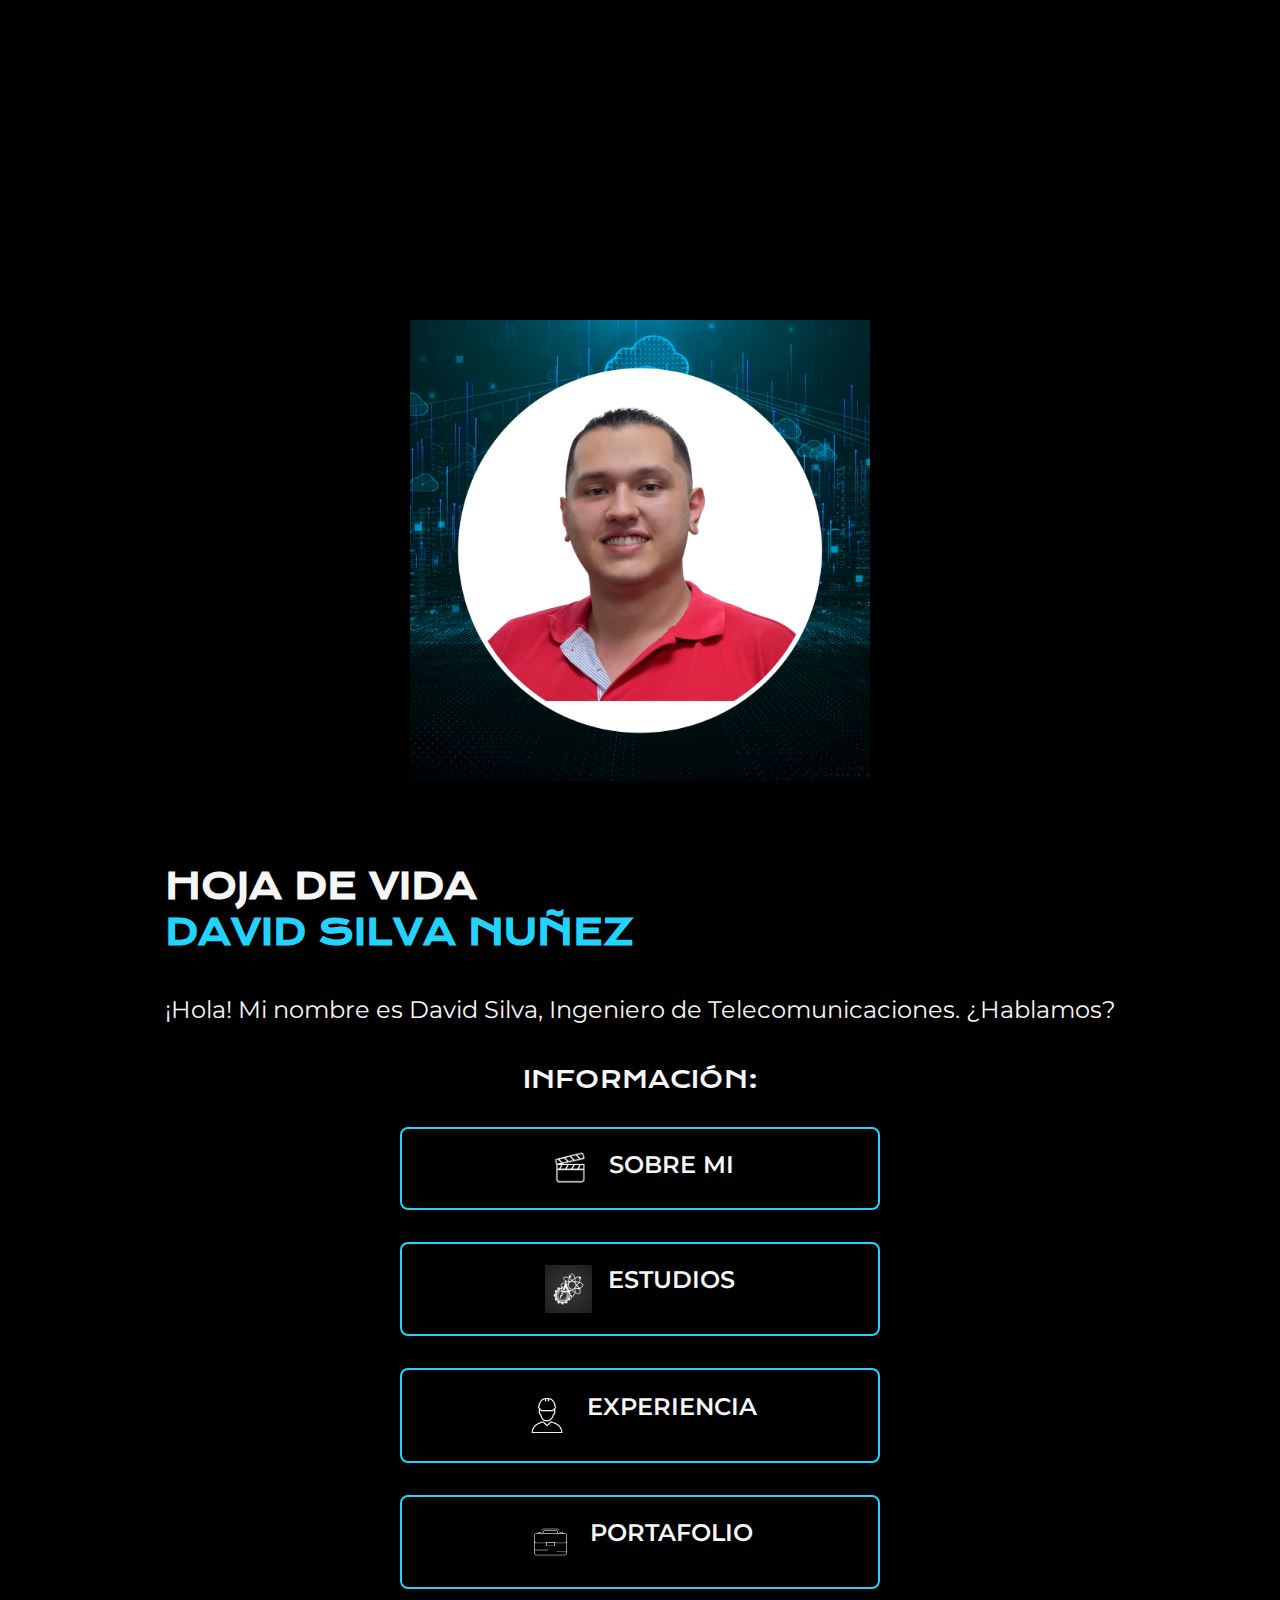
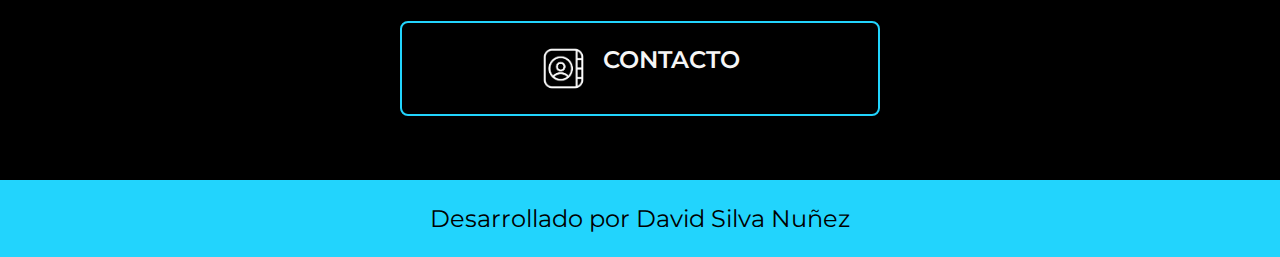
<file: index.html>
<!DOCTYPE html>
<html lang="es-mx">

<head>
    <meta charset="UTF-8">
    <meta http-equiv="X-UA-Compatible" content="IE=edge">
    <meta name="viewport" content="width=device-width, initial-scale=1.0">
    <title>Portafolio</title>
    <link rel="stylesheet" href="styles/style.css">
</head>

<body>
    <header class="header">
    </header>

    <main class="presentacion">
        <section class="presentacion_contenido">
            <h1 class="presentacion_contenido_titulo">HOJA DE VIDA <br><strong class="titulo-destaque">DAVID SILVA
                    NUÑEZ</strong></h1>
            <p class="presentacion_contenido_texto">¡Hola! Mi nombre es David Silva, Ingeniero de Telecomunicaciones. ¿Hablamos?
            </p>
            <div class="presentacion_enlaces">
                <h2 class="presentacion_enlaces_subtitulo">INFORMACIÓN:</h2>
                <a class="presentacion_enlaces_link" href="pages/about.html">
                    <img src="imgs/bio.png" alt="">SOBRE MI
                    </a>
                <a class="presentacion_enlaces_link" href="pages/estudios.html">
                    <img src="imgs/estudios.png" alt="">ESTUDIOS
                    </a>
                <a class="presentacion_enlaces_link" href="pages/experiencia.html">
                    <img src="imgs/exp.png" alt="">EXPERIENCIA
                    </a>
                <a class="presentacion_enlaces_link" href="pages/portafolio.html">
                    <img src="imgs/portafolio.png" alt="">PORTAFOLIO
                    </a>
                <a class="presentacion_enlaces_link" href="pages/contacto.html">
                    <img src="imgs/contacto.jpg" alt="">CONTACTO
                    </a>
            </div>
        </section>
        <img class="presentacion_imagen" src="imgs/Imagen.png" alt="Imagen de David Silva Nuñez.";>
    </main>
    <footer class="footer">
        <p>Desarrollado por David Silva Nuñez</p>
    </footer>
</body>

</html>
</file>
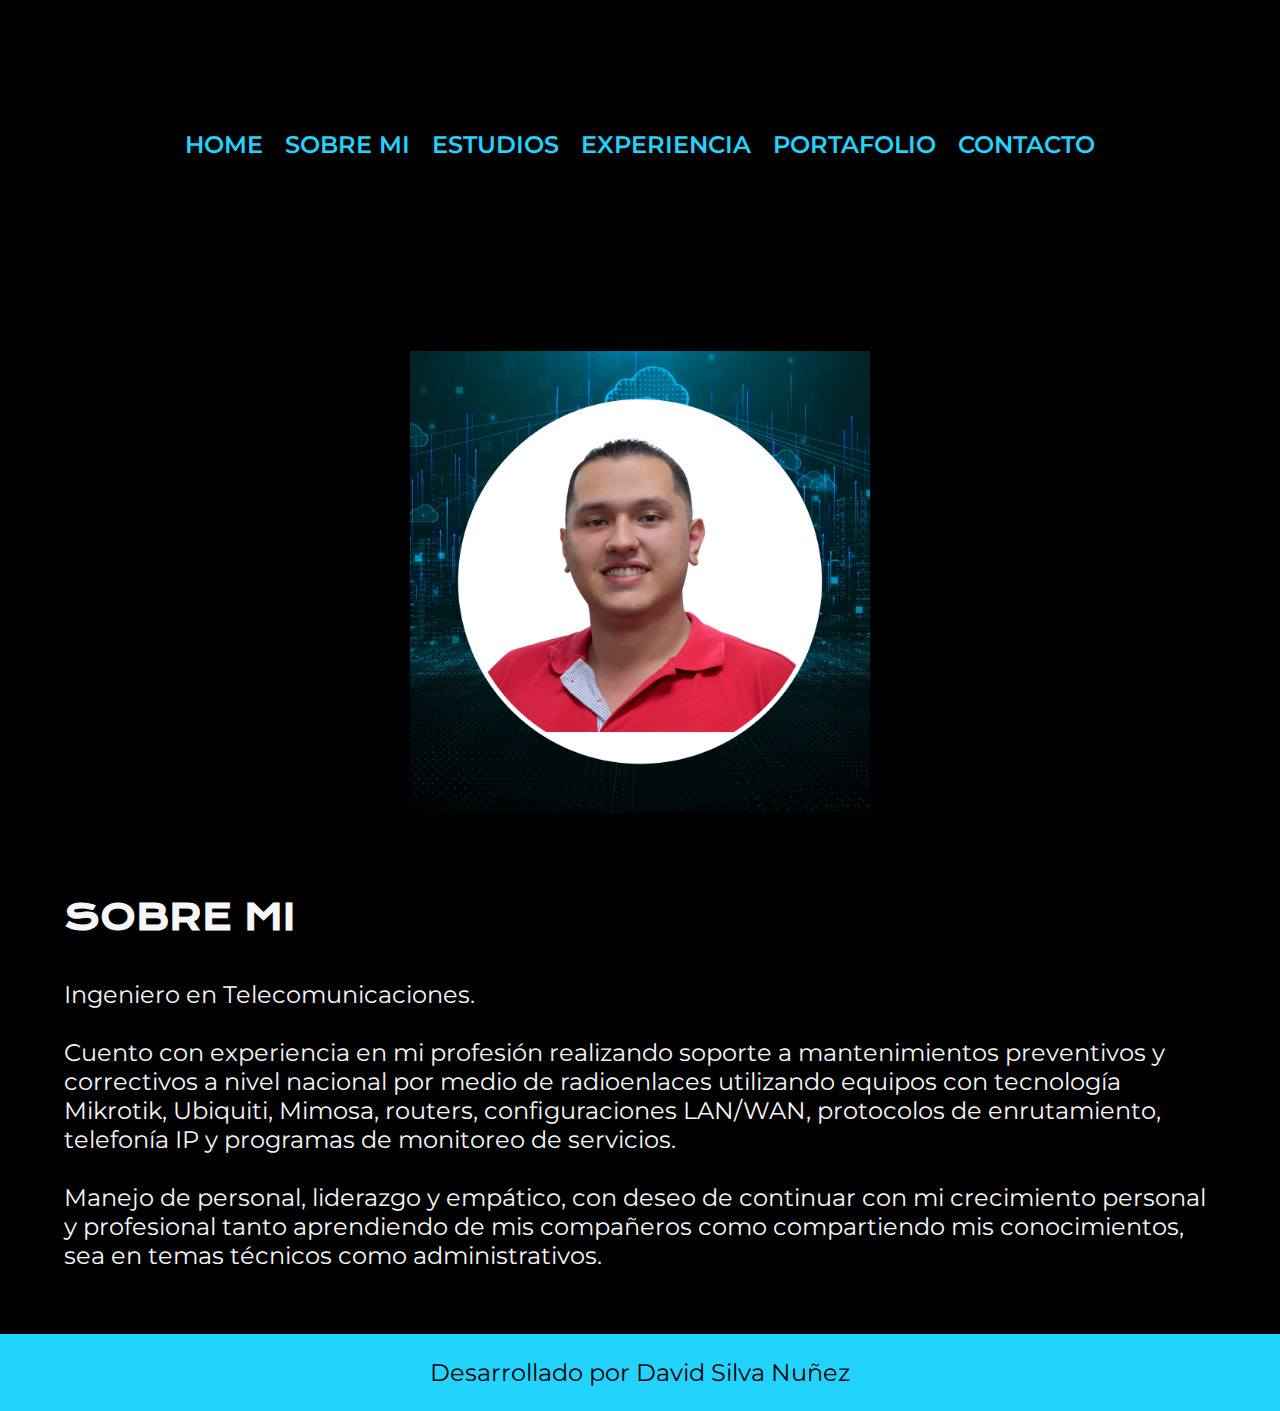
<file: pages/about.html>
<!DOCTYPE html>
<html lang="es-mx">

<head>
    <meta charset="UTF-8">
    <meta name="viewport" content="width=device-width, initial-scale=1.0">
    <title>Sobre Mí</title>
    <link rel="stylesheet" href="../styles/style.css">
</head>

<body>
    <header class="header">
        <nav class="header_menu">
            <a class="header_menu_link" href="../index.html">HOME</a>
            <a class="header_menu_link" href="about.html">SOBRE MI</a>
            <a class="header_menu_link" href="estudios.html">ESTUDIOS</a>
            <a class="header_menu_link" href="experiencia.html">EXPERIENCIA</a>
            <a class="header_menu_link" href="portafolio.html">PORTAFOLIO</a>
            <a class="header_menu_link" href="contacto.html">CONTACTO</a>
        </nav>
    </header>

    <main class="presentacion">
        <section class="presentacion_contenido">
            <h1 class="presentacion_contenido_titulo">SOBRE MI</h1>
            <p class="presentacion_contenido_texto">Ingeniero en Telecomunicaciones.
                <br><br>
                Cuento con experiencia en mi profesión realizando soporte a mantenimientos preventivos y correctivos a
                nivel nacional por medio de radioenlaces utilizando equipos con tecnología Mikrotik, Ubiquiti, Mimosa,
                routers, configuraciones LAN/WAN, protocolos de enrutamiento, telefonía IP y programas de monitoreo de
                servicios.
                <br><br>
                Manejo de personal, liderazgo y empático, con deseo de continuar con mi crecimiento personal y
                profesional tanto aprendiendo de mis compañeros como compartiendo mis conocimientos, sea en temas
                técnicos como administrativos.
            </p>
        </section>
        <img class="presentacion_imagen" src="../imgs/Imagen.png" alt="Imagen de David Silva Nuñez." ;>
    </main>

    <footer class="footer">
        <p>Desarrollado por David Silva Nuñez</p>
    </footer>
</body>

</html>
</file>
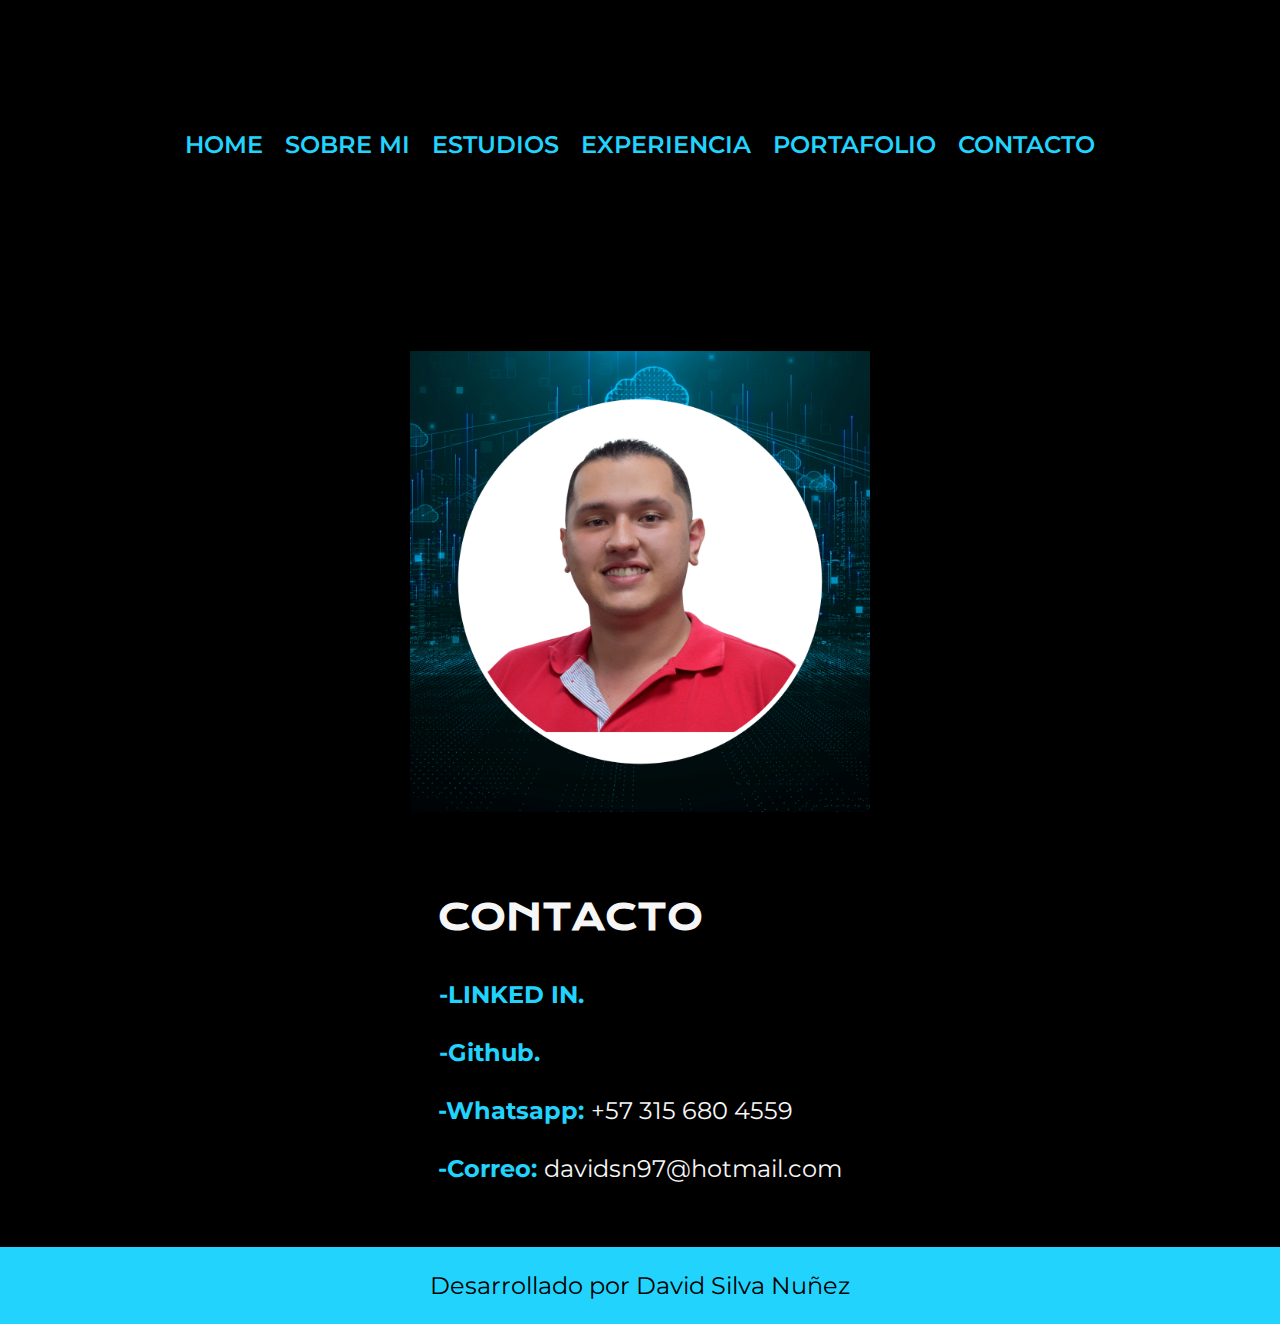
<file: pages/contacto.html>
<!DOCTYPE html>
<html lang="es-mx">

<head>
    <meta charset="UTF-8">
    <meta name="viewport" content="width=device-width, initial-scale=1.0">
    <title>Contacto</title>
    <link rel="stylesheet" href="../styles/style.css">
</head>

<body>
    <header class="header">
        <nav class="header_menu">
            <a class="header_menu_link" href="../index.html">HOME</a>
            <a class="header_menu_link" href="about.html">SOBRE MI</a>
            <a class="header_menu_link" href="estudios.html">ESTUDIOS</a>
            <a class="header_menu_link" href="experiencia.html">EXPERIENCIA</a>
            <a class="header_menu_link" href="portafolio.html">PORTAFOLIO</a>
            <a class="header_menu_link" href="contacto.html">CONTACTO</a>
        </nav>
    </header>

    <main class="presentacion">
        <section class="presentacion_contenido">
            <h1 class="presentacion_contenido_titulo">CONTACTO</h1>
            <p class="presentacion_contenido_texto">
                <a href="https://www.linkedin.com/in/david-silva-nu%C3%B1ez-28001b107/" target="_blank"
                    ;><strong>-LINKED IN.</strong></a> <br><br>

                <a href="https://github.com/dsilvan97" target="_blank" ;><strong>-Github.</strong></a> <br><br>

                <strong>-Whatsapp: </strong> +57 315 680 4559 <br><br>
                <strong>-Correo: </strong> davidsn97@hotmail.com
            </p>
        </section>
        <img class="presentacion_imagen" src="../imgs/Imagen.png" alt="Imagen de David Silva Nuñez." ;>
    </main>

    <footer class="footer">
        <p>Desarrollado por David Silva Nuñez</p>
    </footer>
</body>

</html>
</file>
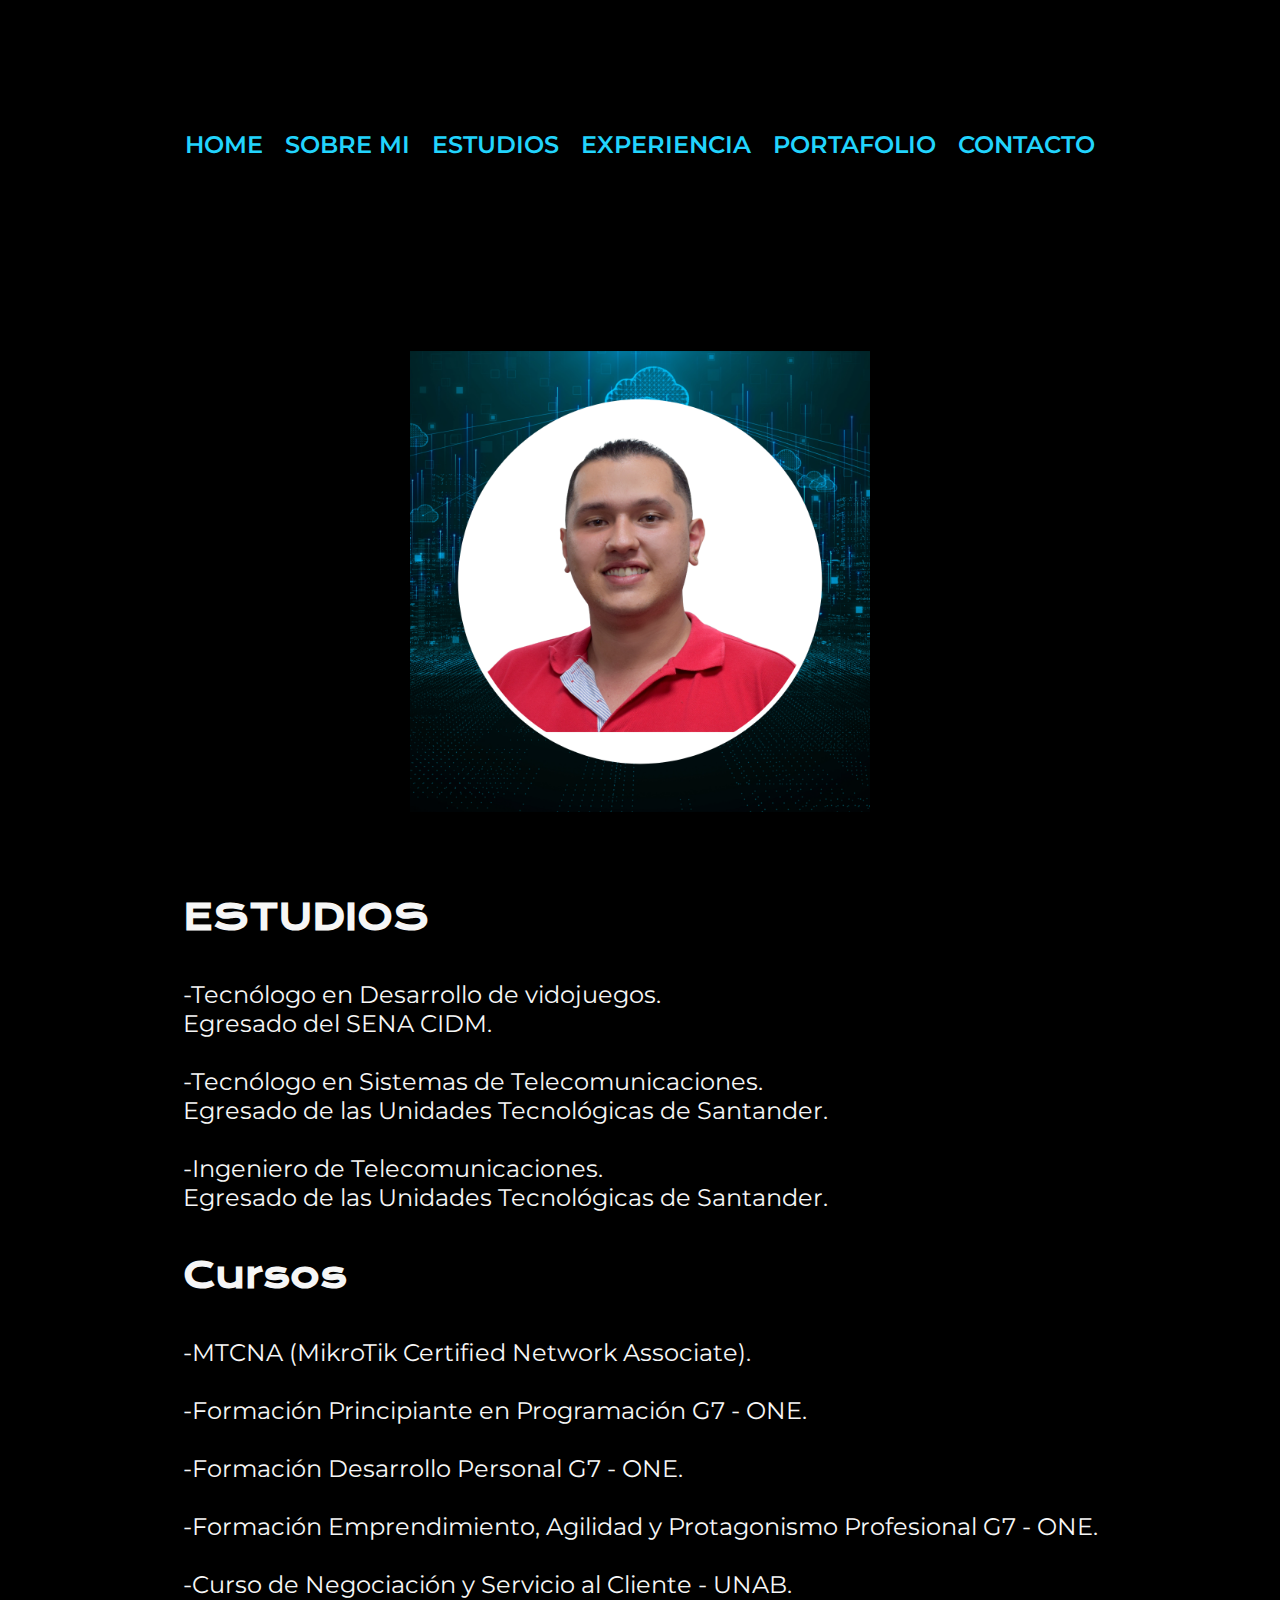
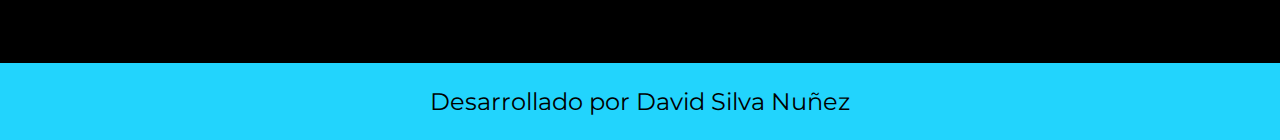
<file: pages/estudios.html>
<!DOCTYPE html>
<html lang="es-mx">
<head>
    <meta charset="UTF-8">
    <meta name="viewport" content="width=device-width, initial-scale=1.0">
    <title>Estudios</title>
    <link rel="stylesheet" href="../styles/style.css">
</head>
<body>
    <header class="header">
        <nav class="header_menu">
            <a class="header_menu_link" href="../index.html">HOME</a>
            <a class="header_menu_link" href="about.html">SOBRE MI</a>
            <a class="header_menu_link" href="estudios.html">ESTUDIOS</a>
            <a class="header_menu_link" href="experiencia.html">EXPERIENCIA</a>
            <a class="header_menu_link" href="portafolio.html">PORTAFOLIO</a>
            <a class="header_menu_link" href="contacto.html">CONTACTO</a>
        </nav>
    </header>

    <main class="presentacion">
        <section class="presentacion_contenido">
            <h1 class="presentacion_contenido_titulo">ESTUDIOS</h1>
            <p class="presentacion_contenido_texto">
                -Tecnólogo en Desarrollo de vidojuegos.<br>Egresado del SENA CIDM.
                <br><br>
                -Tecnólogo en Sistemas de Telecomunicaciones.<br>Egresado de las Unidades Tecnológicas de Santander.
                <br><br>
                -Ingeniero de Telecomunicaciones.<br>Egresado de las Unidades Tecnológicas de Santander.
            </p>

            <h2 class="presentacion_contenido_titulo">Cursos</h2>
            <p class="presentacion_contenido_texto">
                -MTCNA (MikroTik Certified Network Associate).
                <br><br>
                -Formación Principiante en Programación G7 - ONE.
                <br><br>
                -Formación Desarrollo Personal G7 - ONE.
                <br><br>
                -Formación Emprendimiento, Agilidad y Protagonismo Profesional G7 - ONE.
                <br><br>
                -Curso de Negociación y Servicio al Cliente - UNAB.
            </p>
        </section>
        <img class="presentacion_imagen" src="../imgs/Imagen.png" alt="Imagen de David Silva Nuñez.";>
    </main>

    <footer class="footer">
        <p>Desarrollado por David Silva Nuñez</p>
    </footer>
</body>
</html>
</file>
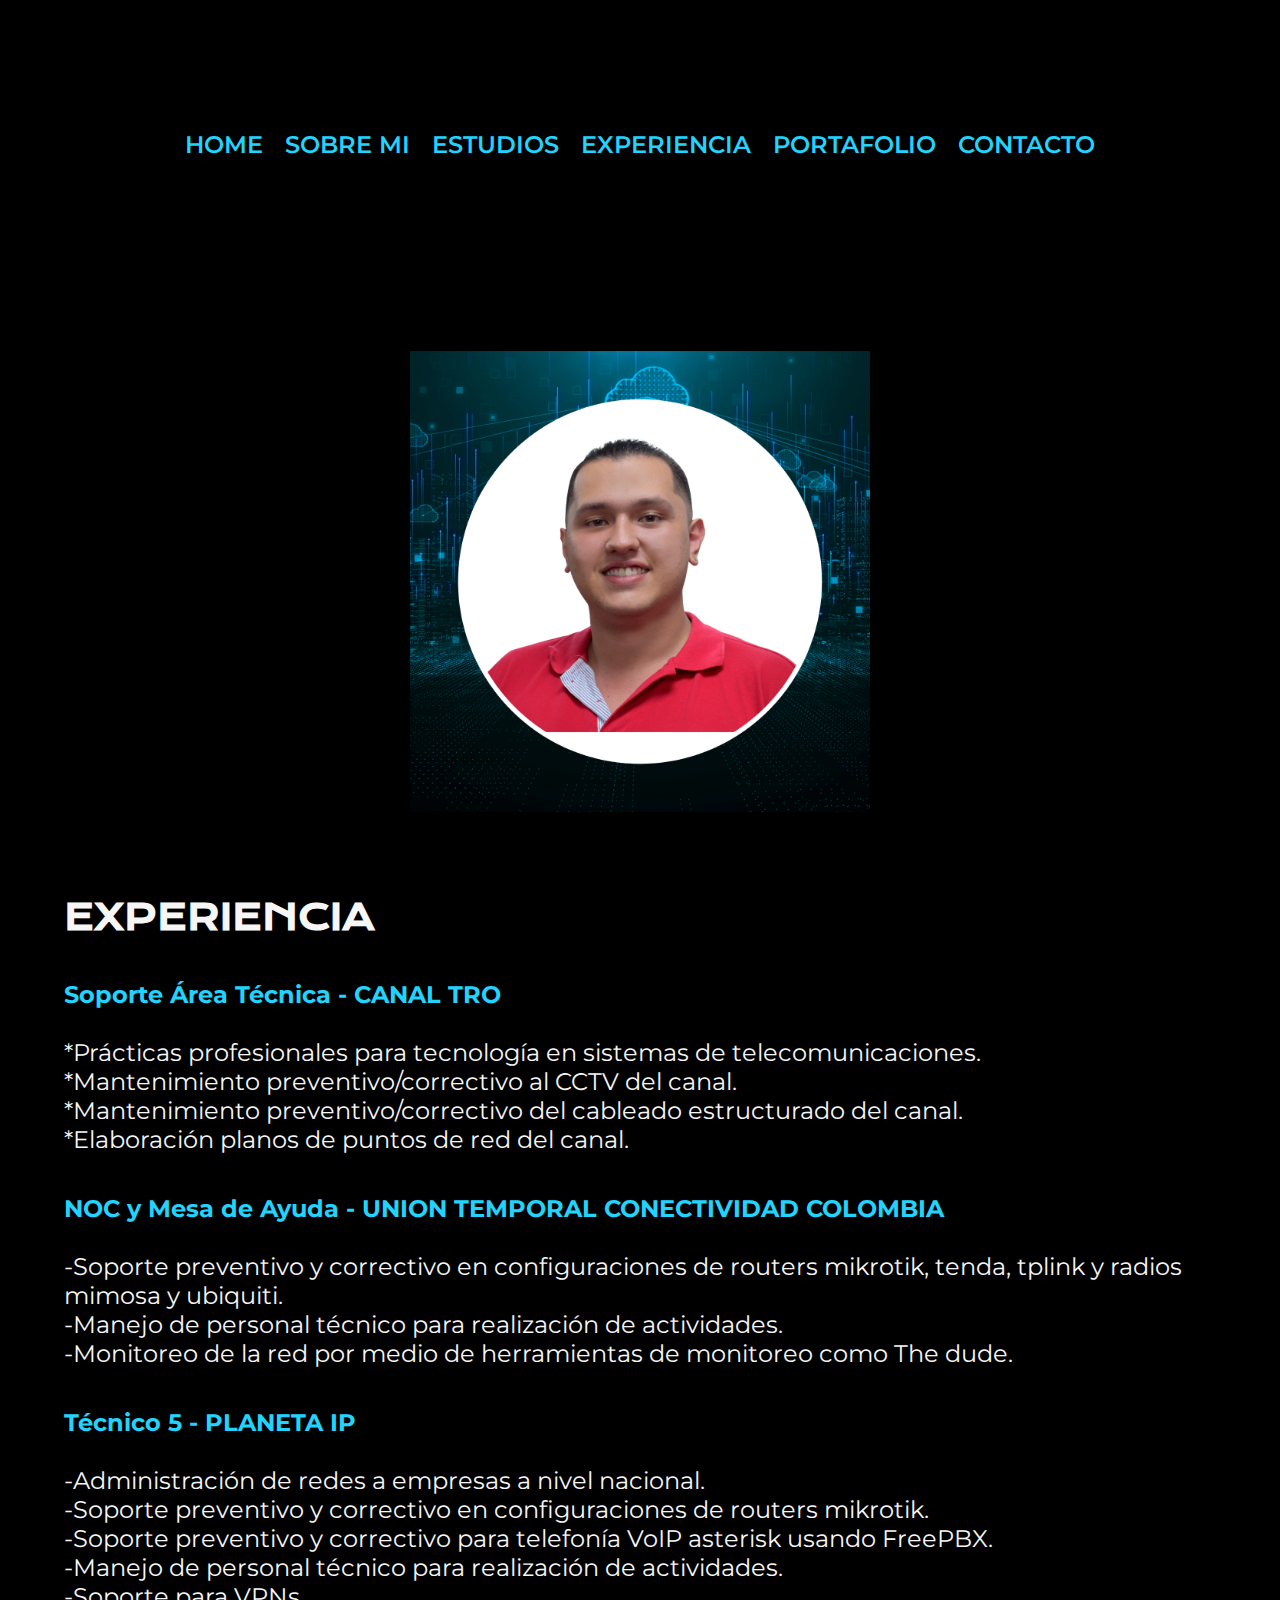
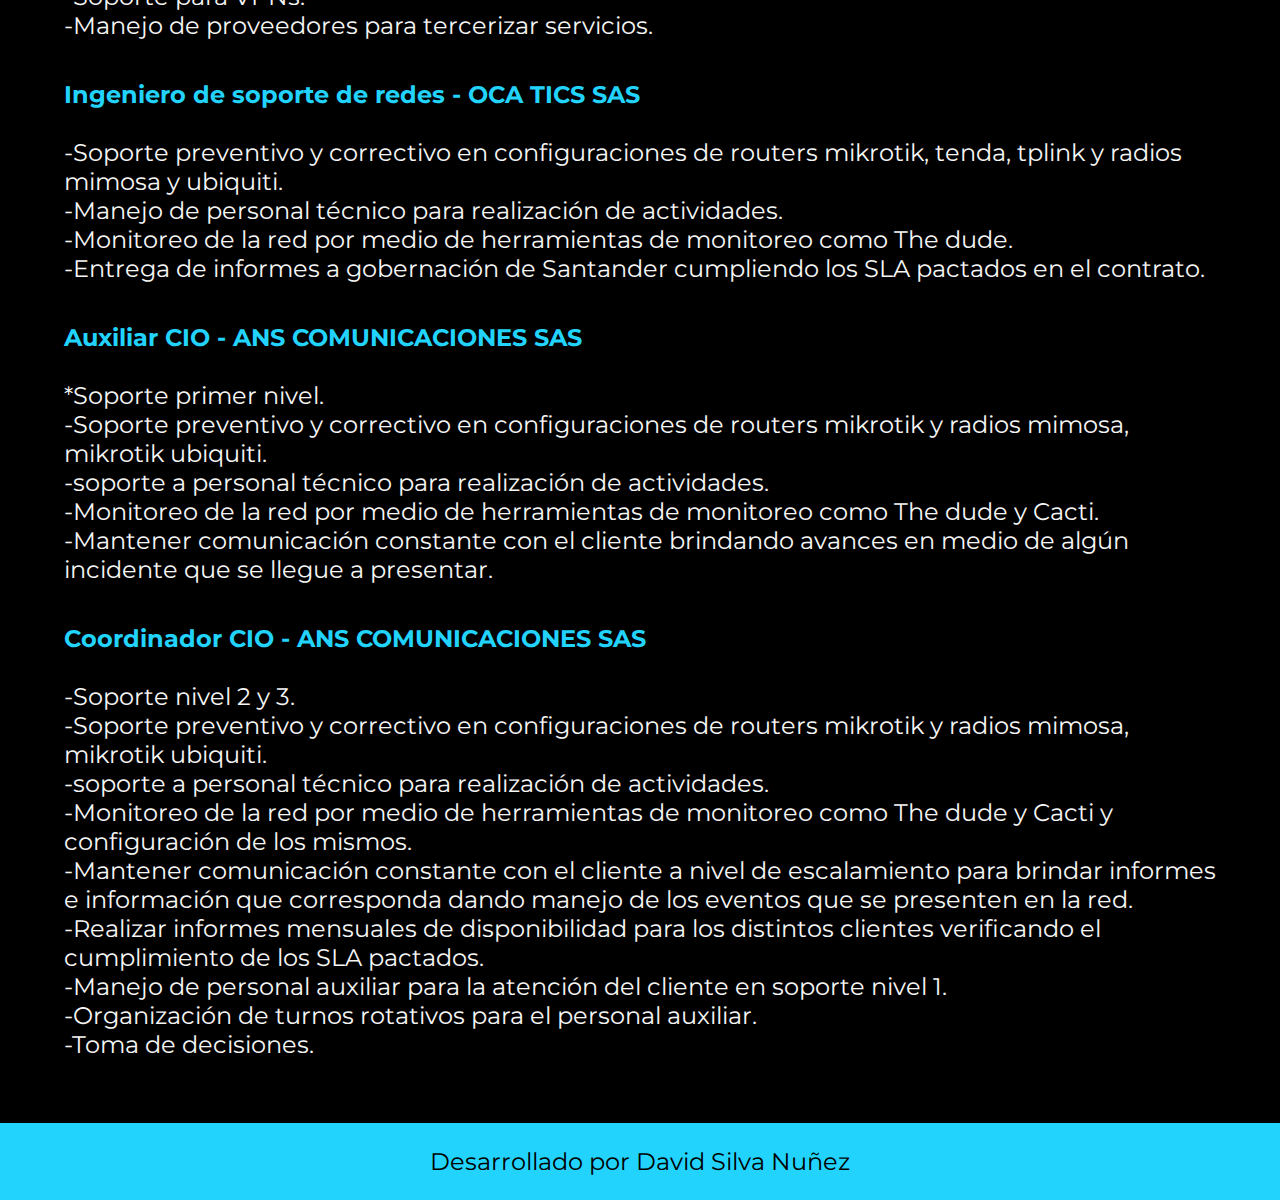
<file: pages/experiencia.html>
<!DOCTYPE html>
<html lang="es-mx">

<head>
    <meta charset="UTF-8">
    <meta name="viewport" content="width=device-width, initial-scale=1.0">
    <title>Experiencia</title>
    <link rel="stylesheet" href="../styles/style.css">
</head>

<body>
    <header class="header">
        <nav class="header_menu">
            <a class="header_menu_link" href="../index.html">HOME</a>
            <a class="header_menu_link" href="about.html">SOBRE MI</a>
            <a class="header_menu_link" href="estudios.html">ESTUDIOS</a>
            <a class="header_menu_link" href="experiencia.html">EXPERIENCIA</a>
            <a class="header_menu_link" href="portafolio.html">PORTAFOLIO</a>
            <a class="header_menu_link" href="contacto.html">CONTACTO</a>
        </nav>
    </header>

    <main class="presentacion">
        <section class="presentacion_contenido">
            <h1 class="presentacion_contenido_titulo">EXPERIENCIA</h1>
            <p class="presentacion_contenido_texto"><strong>Soporte Área Técnica - CANAL TRO</strong>
                <br><br>
                *Prácticas profesionales para tecnología en sistemas de telecomunicaciones.<br>
                *Mantenimiento preventivo/correctivo al CCTV del canal.<br>
                *Mantenimiento preventivo/correctivo del cableado estructurado del canal.<br>
                *Elaboración planos de puntos de red del canal.
            </p>

            <p class="presentacion_contenido_texto"><strong>NOC y Mesa de Ayuda - UNION TEMPORAL CONECTIVIDAD
                    COLOMBIA</strong>
                <br><br>
                -Soporte preventivo y correctivo en configuraciones de routers mikrotik, tenda, tplink y radios mimosa y
                ubiquiti.<br>
                -Manejo de personal técnico para realización de actividades.<br>
                -Monitoreo de la red por medio de herramientas de monitoreo como The dude.
            </p>

            <p class="presentacion_contenido_texto"><strong>Técnico 5 - PLANETA IP</strong>
                <br><br>
                -Administración de redes a empresas a nivel nacional.<br>
                -Soporte preventivo y correctivo en configuraciones de routers mikrotik.<br>
                -Soporte preventivo y correctivo para telefonía VoIP asterisk usando FreePBX.<br>
                -Manejo de personal técnico para realización de actividades.<br>
                -Soporte para VPNs.<br>
                -Manejo de proveedores para tercerizar servicios.
            </p>

            <p class="presentacion_contenido_texto"><strong>Ingeniero de soporte de redes - OCA TICS SAS</strong>
                <br><br>
                -Soporte preventivo y correctivo en configuraciones de routers mikrotik, tenda, tplink y radios mimosa y
                ubiquiti.<br>
                -Manejo de personal técnico para realización de actividades.<br>
                -Monitoreo de la red por medio de herramientas de monitoreo como The dude.<br>
                -Entrega de informes a gobernación de Santander cumpliendo los SLA pactados en el contrato.
            </p>

            <p class="presentacion_contenido_texto"><strong>Auxiliar CIO - ANS COMUNICACIONES SAS</strong>
                <br><br>
                *Soporte primer nivel.<br>
                -Soporte preventivo y correctivo en configuraciones de routers mikrotik y radios mimosa, mikrotik
                ubiquiti.<br>
                -soporte a personal técnico para realización de actividades.<br>
                -Monitoreo de la red por medio de herramientas de monitoreo como The dude y Cacti.<br>
                -Mantener comunicación constante con el cliente brindando avances en medio de algún incidente que se
                llegue a presentar.
            </p>

            <p class="presentacion_contenido_texto"><strong>Coordinador CIO - ANS COMUNICACIONES SAS</strong>
                <br><br>
                -Soporte nivel 2 y 3.<br>
                -Soporte preventivo y correctivo en configuraciones de routers mikrotik y radios mimosa, mikrotik
                ubiquiti.<br>
                -soporte a personal técnico para realización de actividades.<br>
                -Monitoreo de la red por medio de herramientas de monitoreo como The dude y Cacti y configuración de los
                mismos.<br>
                -Mantener comunicación constante con el cliente a nivel de escalamiento para brindar informes e
                información que corresponda dando manejo de los eventos que se presenten en la red.<br>
                -Realizar informes mensuales de disponibilidad para los distintos clientes verificando el cumplimiento
                de los SLA pactados.<br>
                -Manejo de personal auxiliar para la atención del cliente en soporte nivel 1.<br>
                -Organización de turnos rotativos para el personal auxiliar.<br>
                -Toma de decisiones.
            </p>
        </section>
        <img class="presentacion_imagen" src="../imgs/Imagen.png" alt="Imagen de David Silva Nuñez." ;>
    </main>

    <footer class="footer">
        <p>Desarrollado por David Silva Nuñez</p>
    </footer>
</body>

</html>
</file>
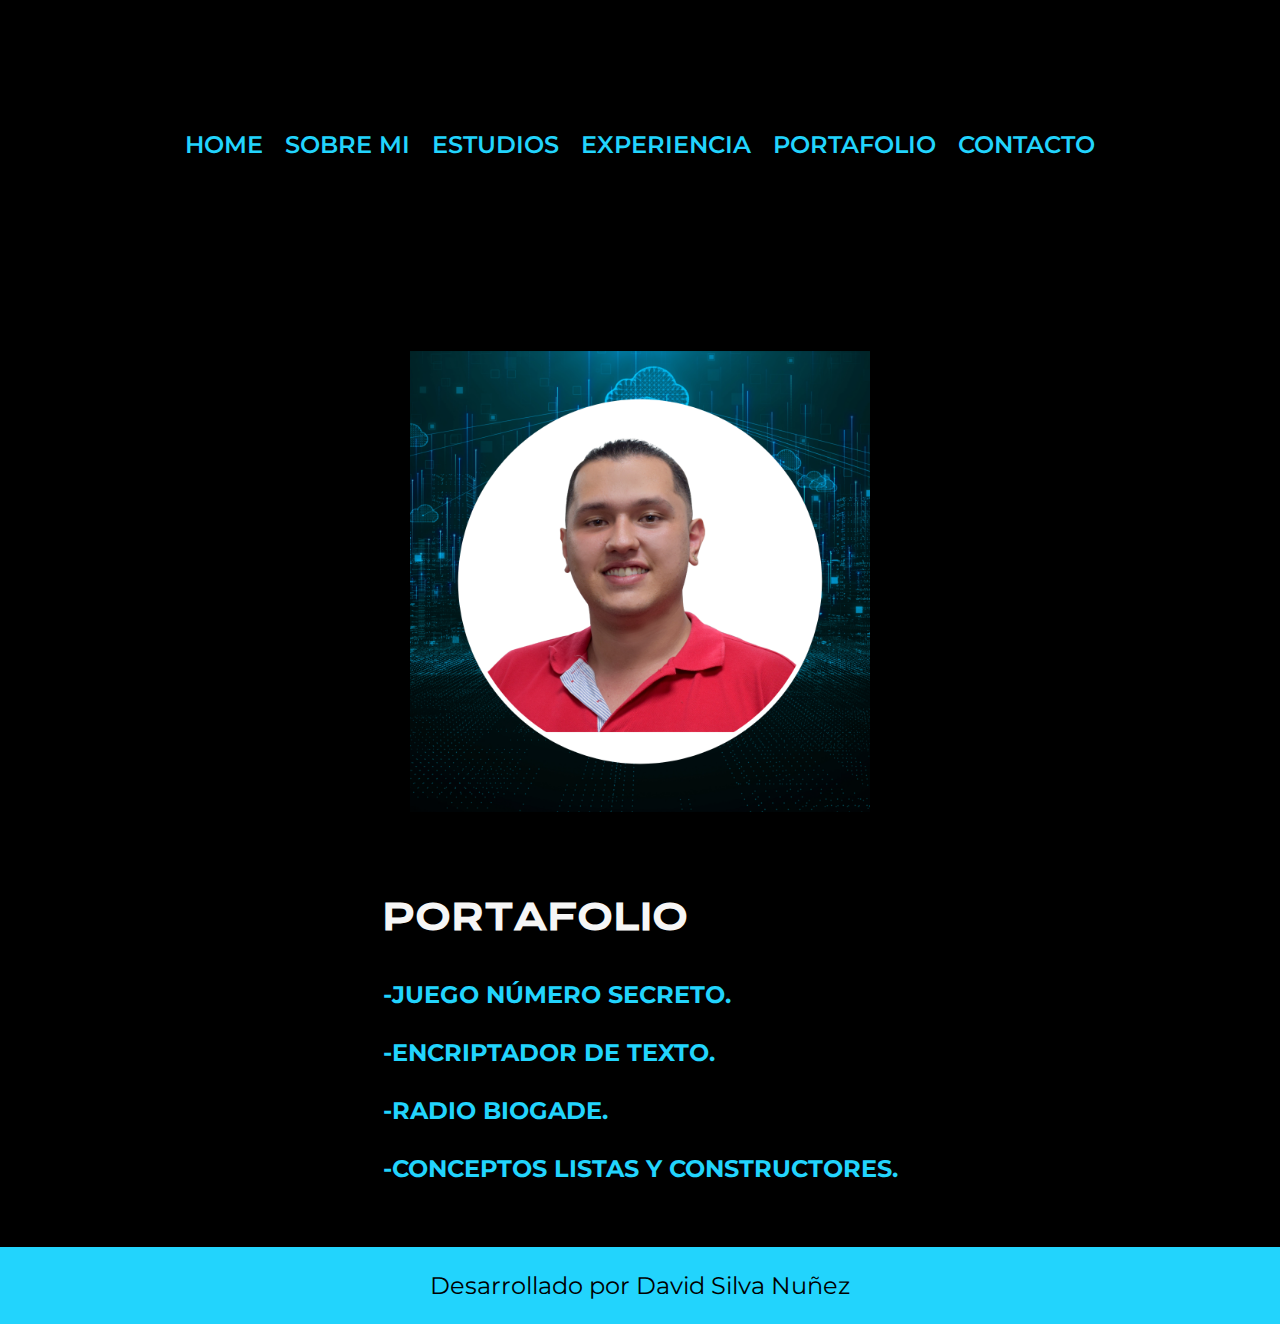
<file: pages/portafolio.html>
<!DOCTYPE html>
<html lang="es-mx">

<head>
    <meta charset="UTF-8">
    <meta name="viewport" content="width=device-width, initial-scale=1.0">
    <title>Portafolio</title>
    <link rel="stylesheet" href="../styles/style.css">
</head>

<body>
    <header class="header">
        <nav class="header_menu">
            <a class="header_menu_link" href="../index.html">HOME</a>
            <a class="header_menu_link" href="about.html">SOBRE MI</a>
            <a class="header_menu_link" href="estudios.html">ESTUDIOS</a>
            <a class="header_menu_link" href="experiencia.html">EXPERIENCIA</a>
            <a class="header_menu_link" href="portafolio.html">PORTAFOLIO</a>
            <a class="header_menu_link" href="contacto.html">CONTACTO</a>
        </nav>
    </header>

    <main class="presentacion">
        <section class="presentacion_contenido">
            <h1 class="presentacion_contenido_titulo">PORTAFOLIO</h1>
            <p class="presentacion_contenido_texto">
                <a href="https://dsilvan97.github.io/Juego-Numero-Secreto/" target="_blank" ;><strong>-JUEGO NÚMERO
                        SECRETO.</strong></a> <br><br>

                <a href="https://encriptador-texto-gyrgdrl56-dsilvan97s-projects.vercel.app/" target="_blank"
                    ;><strong>-ENCRIPTADOR DE
                        TEXTO.</strong></a> <br><br>

                <a href="https://github.com/dsilvan97/radioBiogade" target="_blank" ;><strong>-RADIO
                        BIOGADE.</strong></a> <br><br>

                <a href="https://github.com/dsilvan97/Listas-Y-Constructores/tree/main" target="_blank" ;><strong>-CONCEPTOS
                        LISTAS Y CONSTRUCTORES.</strong></a>
            </p>
        </section>
        <img class="presentacion_imagen" src="../imgs/Imagen.png" alt="Imagen de David Silva Nuñez." ;>
    </main>

    <footer class="footer">
        <p>Desarrollado por David Silva Nuñez</p>
    </footer>
</body>

</html>
</file>
<file: styles/style.css>
@import url('https://fonts.googleapis.com/css2?family=Krona+One&family=Montserrat:wght@400;600&display=swap');


:root {
    --color-primario: #000000;
    --color-secundario: #F6F6F6;
    --color-terciario: #22D4FD;
    --color-hover: #272727;

    --fuente-krona: 'Krona One', sans-serif;
    --fuente-montserrat: 'Montserrat', sans-serif;
}

* {
    padding: 0;
    margin:0;
}

body{
    box-sizing: border-box;
    background-color: var(--color-primario);
    color: var(--color-secundario);
}

.header{
    padding: 2% 0% 0% 15%;
}

.header_menu{
    display: flex;
    gap: 20px;
}
.header_menu_link{
    font-family: var(--fuente-montserrat);
    font-size: 1.5rem;
    font-weight: 600;
    color: var(--color-terciario);
    text-decoration: none;
}


img{
    width: 10%;
}

.presentacion{
    padding: 5% 15%;
    display: flex;
    align-items: center;
    justify-content: space-between;
    gap: 82px;
}

.presentacion_contenido{
    width: 50%;
    display: flex;
    flex-direction: column;
    gap: 40px;
}

.presentacion_contenido_titulo{
    font-size: 2.25rem;
    font-family: var(--fuente-krona);
}

.titulo-destaque {
    color: var(--color-terciario); ;
}

.presentacion_contenido_texto{
    font-size: 1.5rem;
    font-family: var(--fuente-montserrat);
}

.presentacion_contenido_texto strong{
    color: var(--color-terciario);
}

a {
    outline: none;
    text-decoration: none;
    padding: 2px 1px 0;
  }

.presentacion_enlaces{
    display: flex;
    flex-direction: column;
    justify-content: space-between;
    align-items: center;
    gap: 32px;
}

.presentacion_enlaces_subtitulo{
    font-family: var(--fuente-krona);
    font-weight: 400;
    font-size: 1.5rem;
}
.presentacion_enlaces_link{
      display: flex;
      justify-content: center;
      gap: 16px;
      border: 2px solid var(--color-terciario);
      width: 50%;
      text-align: center;
      border-radius: 8px;
      font-size: 1.5rem;
      font-weight: 600;
      padding: 21.5px 0;
      text-decoration: none;
      color: var(--color-secundario);
      font-family: var(--fuente-montserrat);
}

.presentacion_enlaces_link:hover{
    background-color: var(--color-hover);
}

.presentacion_imagen{
    width: 50%;
}

.footer{
    color:var(--color-primario);
    background-color: var(--color-terciario);
    padding: 1.5rem;
    text-align: center;
    font-family: var(--fuente-montserrat);
    font-size: 1.5rem;
    font-weight: 400;
}

@media (max-width: 1500px){
    .header{
        padding: 10%;
    }

    .header_menu{
        justify-content: center;
    }

    .presentacion{
        flex-direction: column-reverse;
        padding: 5%;
    }

    .presentacion_contenido{
        width: auto;
    }

    .presentacion_imagen{
        width: 40%;
    }
}
</file>
